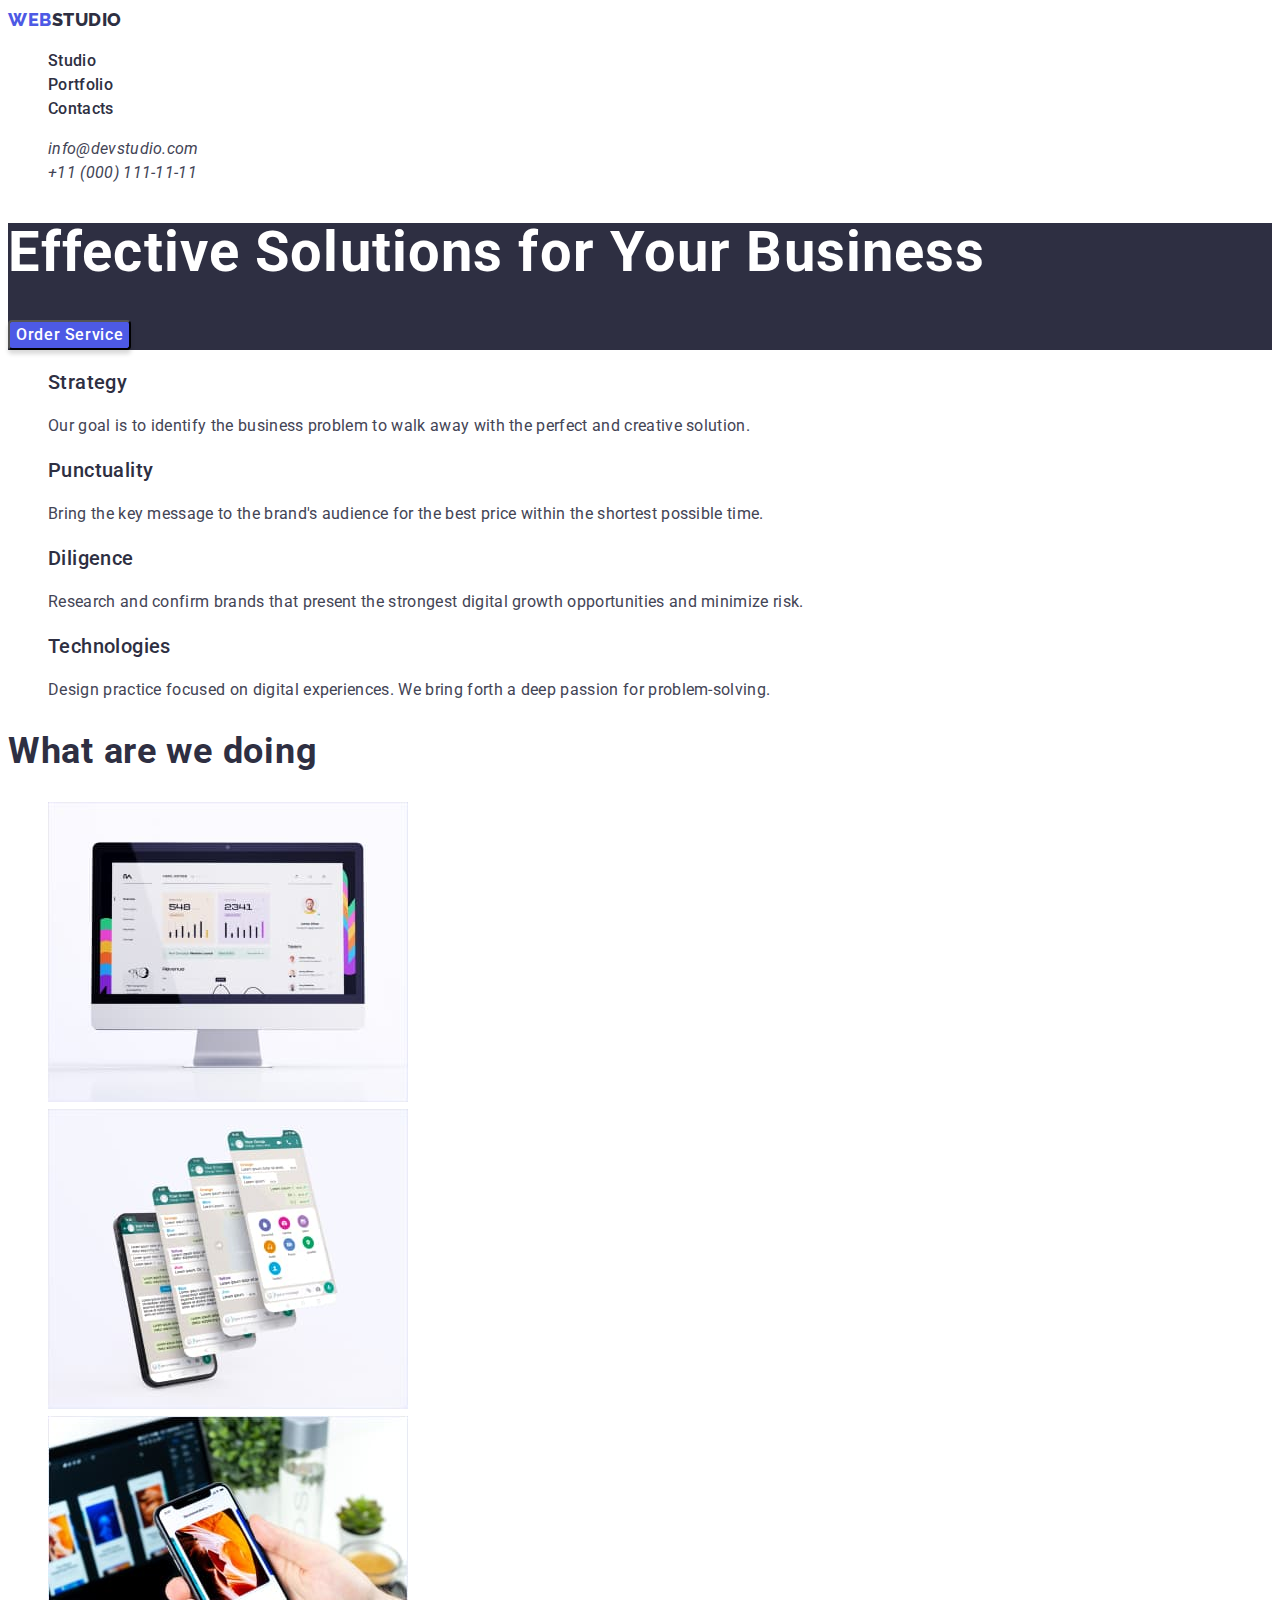
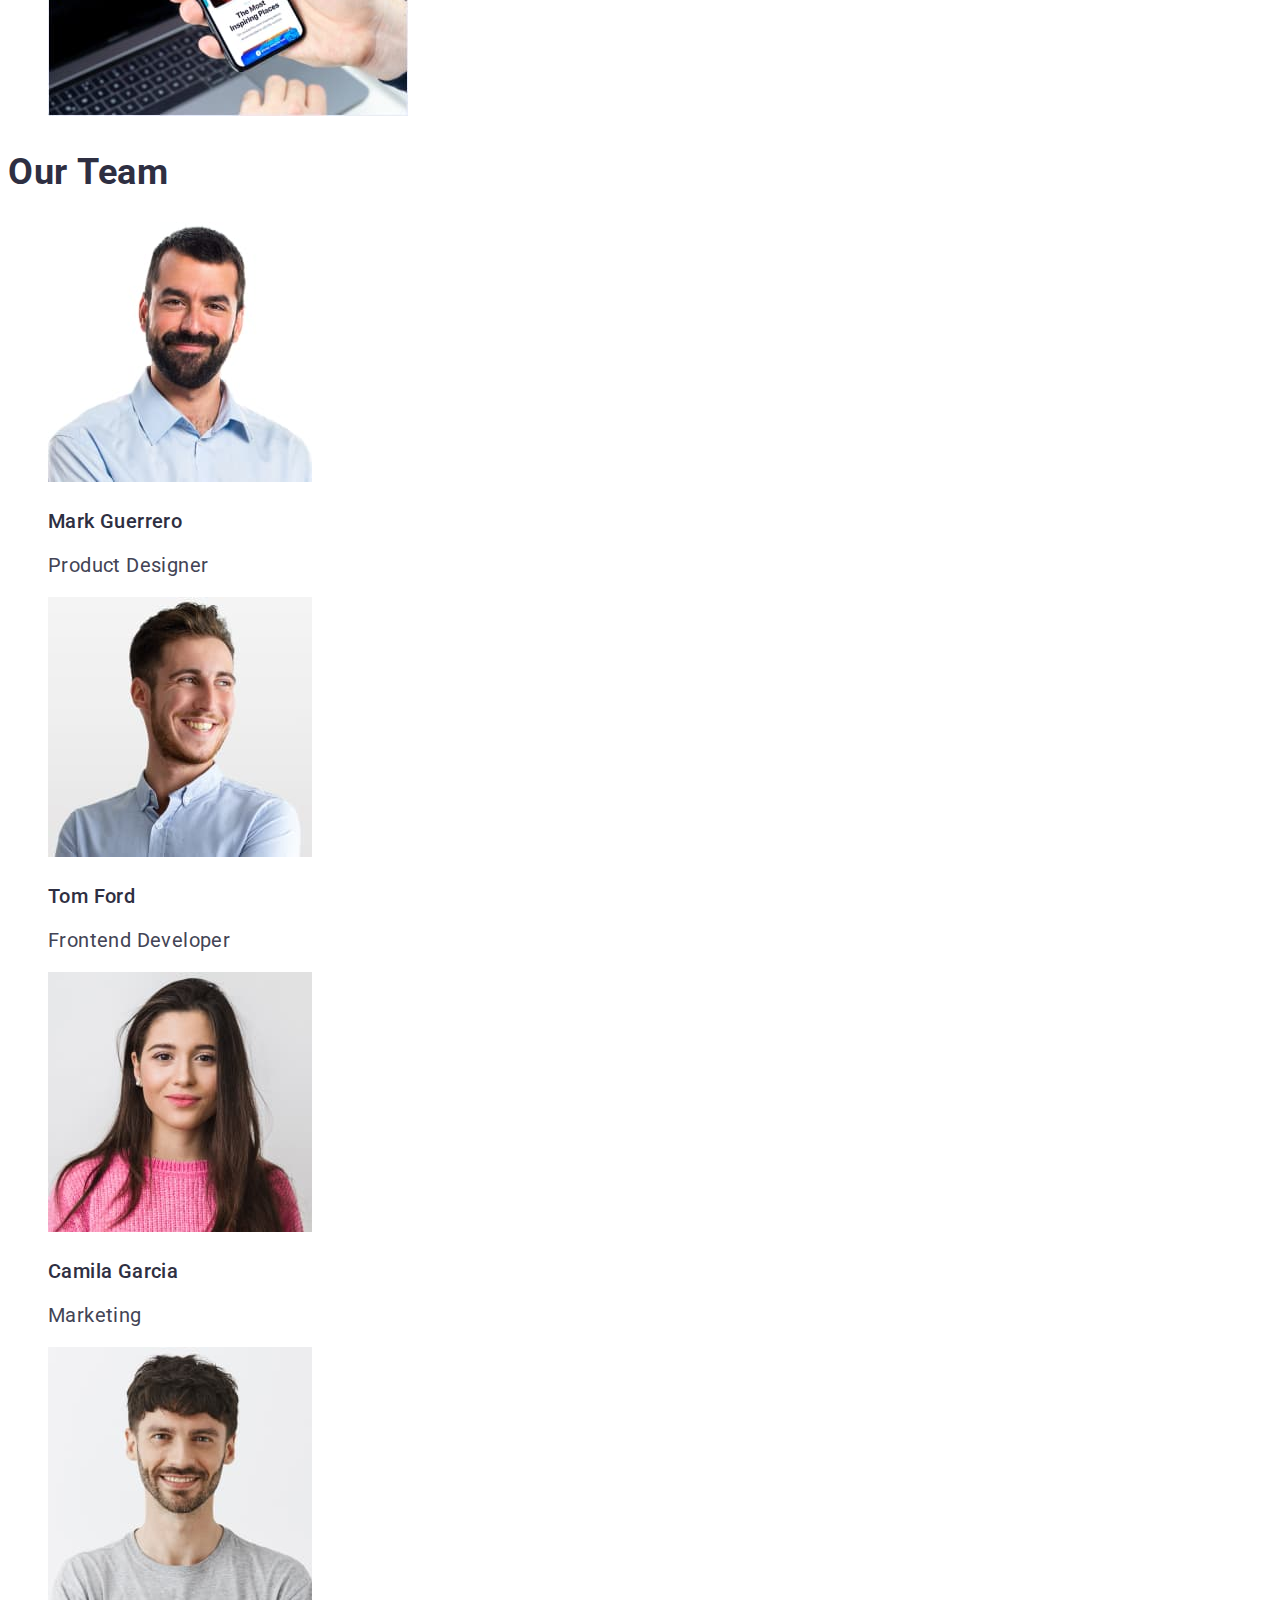
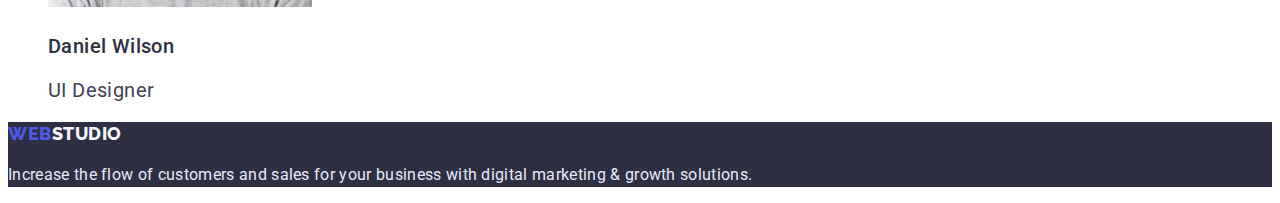
<file: index.html>
<!DOCTYPE html>
<html lang="en">

<head>
    <meta charset="UTF-8">
    <meta http-equiv="X-UA-Compatible" content="IE=edge">
    <meta name="viewport" content="width=device-width, initial-scale=1.0">
    <title>Webstudio</title>
    
    <!-- Fonts -->

    <link rel="preconnect" href="https://fonts.googleapis.com">
    <link rel="preconnect" href="https://fonts.gstatic.com" crossorigin>
    <link href="https://fonts.googleapis.com/css2?family=Raleway:wght@800&family=Roboto:wght@400;500;700&display=swap"
    rel="stylesheet">

    <!-- Styles -->

    <link rel="stylesheet" href="./css/styles.css">
</head>

<body>
    <header>
        <nav>           
        <a class="logo" href="./index.html"><span class="logo-first">Web</span><span class="logo-second">Studio</span></a>
        <ul>
<li><a class="header-link" href="#">Studio</a></li>
<li><a class="header-link" href="./portfolio.html">Portfolio</a></li>
<li><a class="header-link" href="#">Contacts</a></li>
        </ul>
        </nav>
        <address>
            <ul>
            <li><a class="header-adress" href="mailto:info@devstudio.com">info@devstudio.com</a></li>
            <li><a class="header-adress" href="tel:+110001111111">+11 (000) 111-11-11</a></li>
            </ul>
        </address>   
    </header>
    <main>
        <!-- hero images -->
        <section class="hero-button">
            <h1 class="hero-title">Effective Solutions
                for Your Business</h1>
            <button class="button" type="button">Order Service</button>
        </section>

        <!-- section 1 -->
        <section>
            <h2 class="section1">Section 1</h2>
            <ul>
            <li>
            <h3 class="under-title">Strategy</h3>
            <p class="about-text">Our goal is to identify the business
            problem to walk away with the perfect and creative solution.</p>
            </li>
            <li>
            <h3 class="under-title">Punctuality</h3>           
            <p class="about-text">Bring the key message to the brand's audience for the best
            price within the shortest possible time.</p>
            </li>
            <li>
            <h3 class="under-title">Diligence</h3>
            <p class="about-text">Research and confirm brands that present the
            strongest digital growth opportunities and minimize risk.</p>
            </li>
            <li>
            <h3 class="under-title">Technologies</h3>
            <p class="about-text">Design practice focused on digital experiences.
            We bring forth a deep passion for problem-solving.</p>
            </li>
            </ul>
           
        </section>

        <!-- section 2 -->
        <section>
            <h2 class="title">What are we doing</h2>
            <ul>
            <li><img src="./images/webstudio/comp_sect2.jpg" alt="computer" width="360"></li>
            <li><img src="./images/webstudio/tel_sect2.jpg" alt="phonescreen" width="360"></li>
            <li><img src="./images/webstudio/tabandtel_sect2.jpg" alt="computerphonescreen" width="360"></li>
        </ul>
        </section>
        <!-- section 3 -->
        <section>
            <h2 class="name-section-team">Our Team</h2>
            <ul>
                <li>
                    <img src="./images/webstudio/markguerrero.jpg" alt="product designer" width="264">
                    <h3 class="colega">Mark Guerrero</h3>
                    <p class="card-profession1" >Product Designer</p>
                </li>
                <li>
                    <img src="./images/webstudio/tomford.jpg" alt="frontend developer" width="264">
                    <h3 class="colega">Tom Ford</h3>
                    <p class="card-profession2">Frontend Developer</p>
                </li>
                <li>
                    <img src="./images/webstudio/camilagarcia.jpg" alt="marketing" width="264">
                    <h3 class="colega">Camila Garcia</h3>
                    <p class="card-profession3">Marketing</p>
                </li>
                <li>
                    <img src="./images/webstudio/danielwilson.jpg" alt="ui designer" width="264">
                    <h3 class="colega">Daniel Wilson</h3>
                    <p class="card-profession4">UI Designer</p>
                </li>
            </ul>
        </section>
    </main>
    <footer class="footer">
        <a class="logo" href="./index.html"><span class="logo-first">Web</span><span class="logo-footer">Studio</span></a>
        <p class="footer-text" >Increase the flow of customers and sales for your business with digital marketing & growth
        solutions.</p>
            
    </footer>
</body>

</html>
</file>
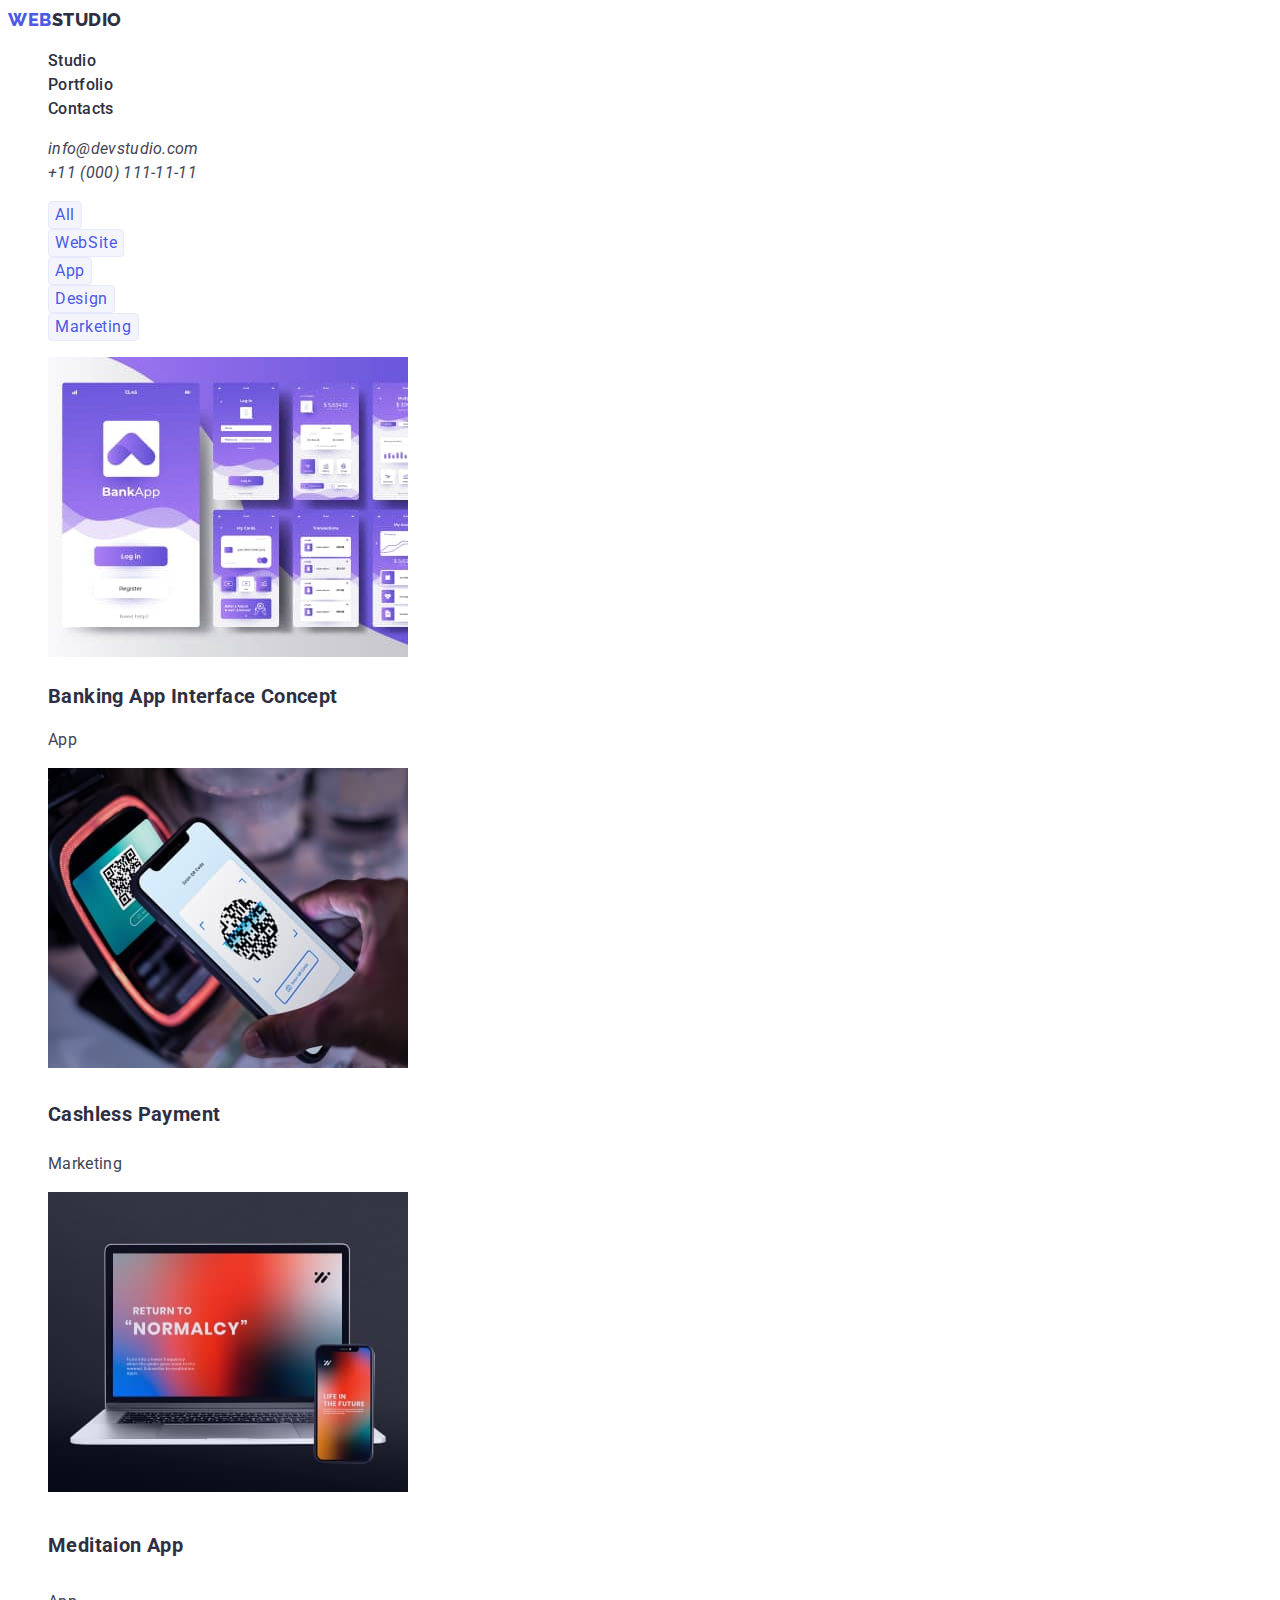
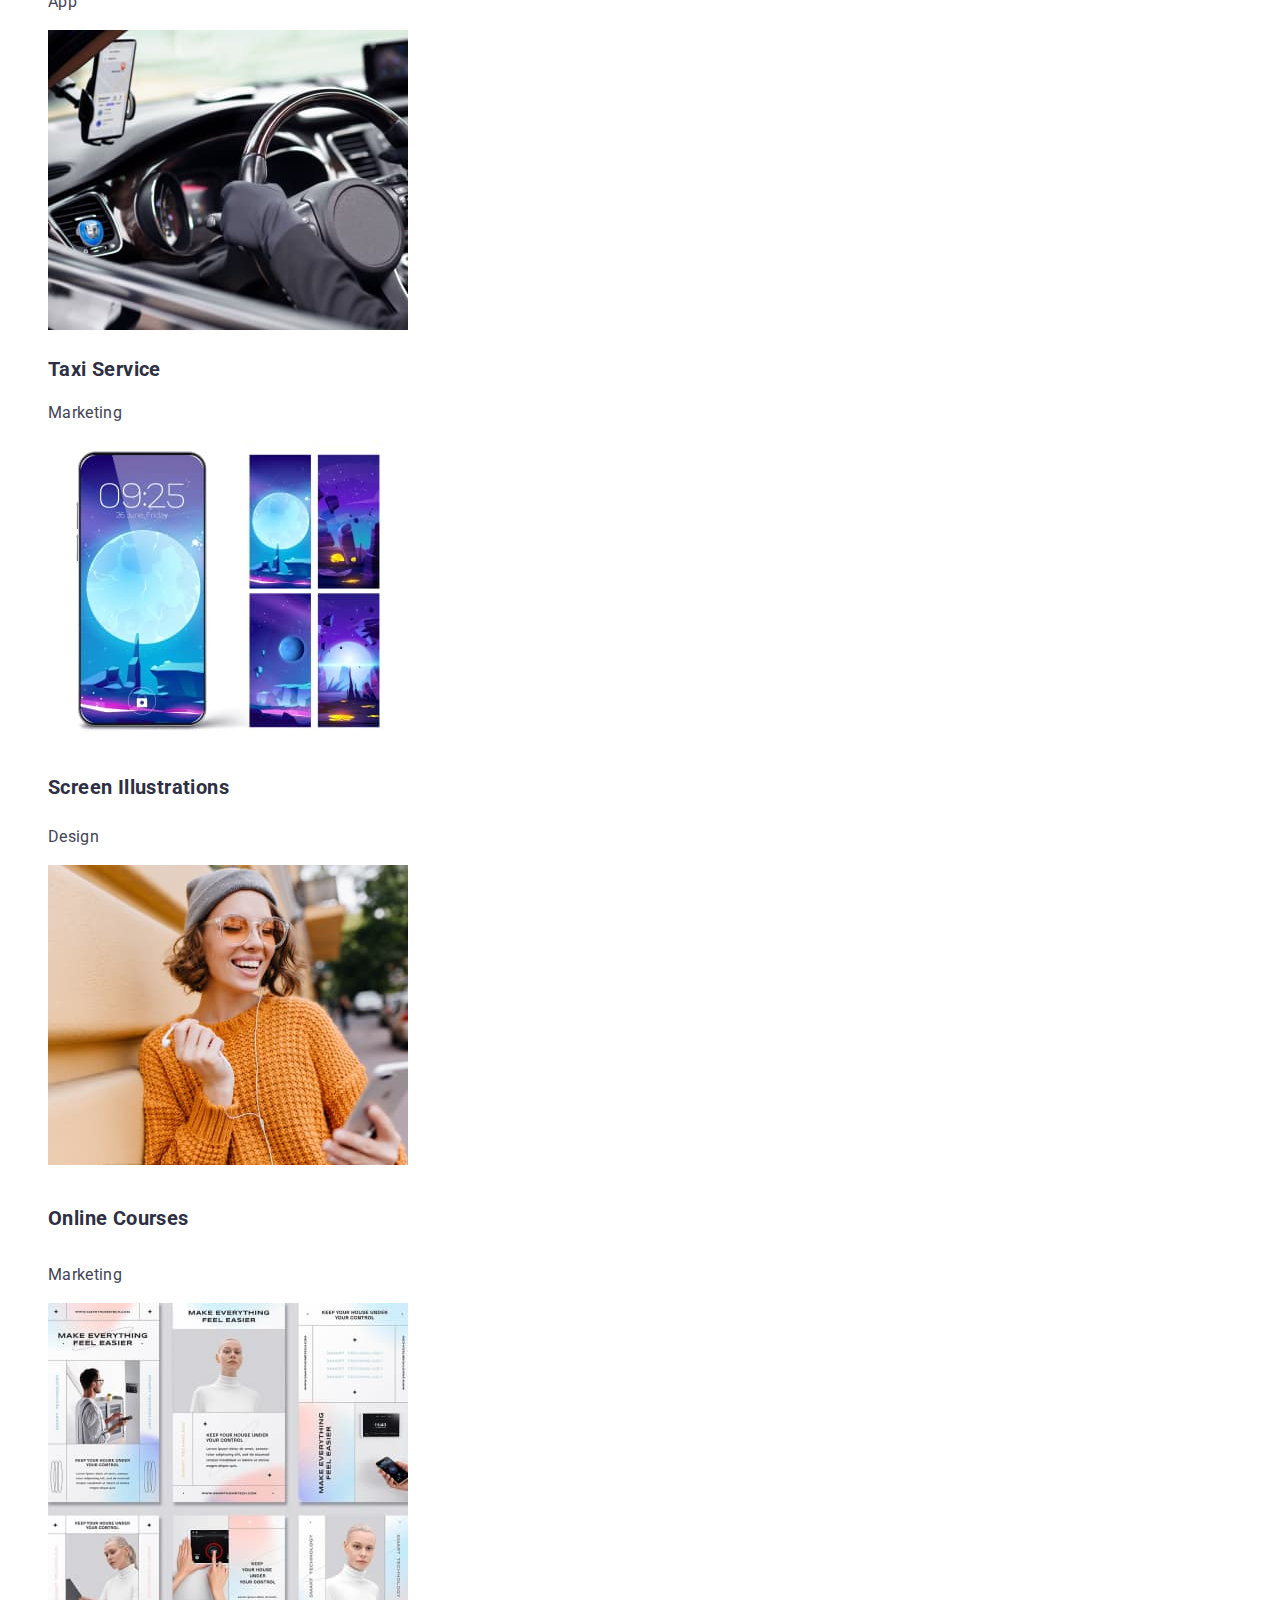
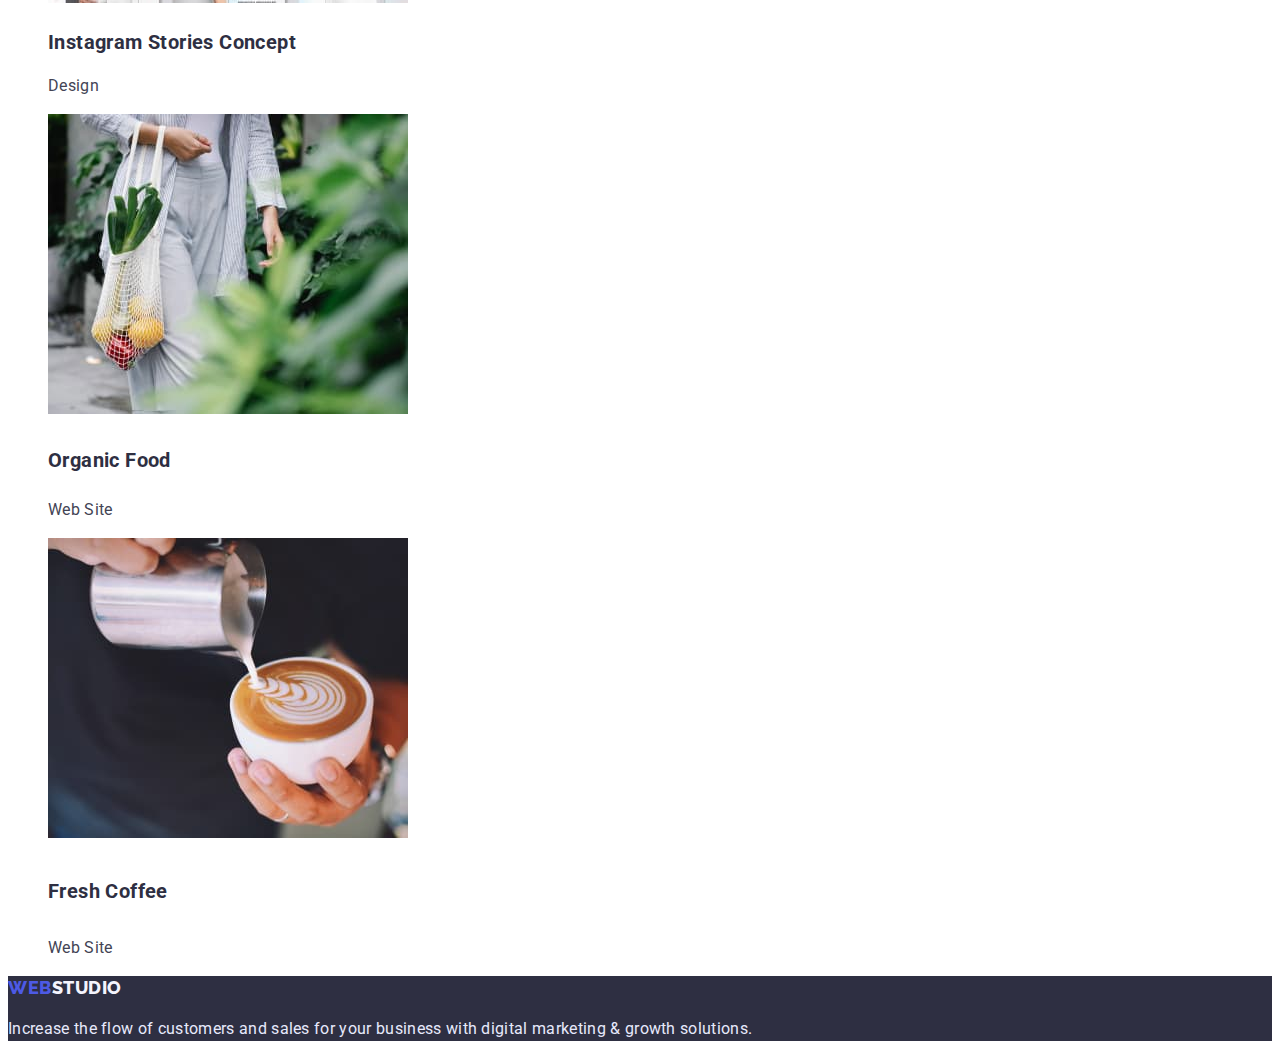
<file: portfolio.html>
<!DOCTYPE html>
<html lang="en">
<head>
    <meta charset="UTF-8">
    <meta http-equiv="X-UA-Compatible" content="IE=edge">
    <meta name="viewport" content="width=device-width, initial-scale=1.0">
    <title>Portfolio</title>

    <!-- Fonts -->
    <link rel="preconnect" href="https://fonts.googleapis.com">
    <link rel="preconnect" href="https://fonts.gstatic.com" crossorigin>
    <link href="https://fonts.googleapis.com/css2?family=Raleway:wght@800&family=Roboto:wght@400;500;700&display=swap"
    rel="stylesheet">

        <!-- Styles -->
    <link rel="stylesheet" href="./css/styles.css">

</head>
<body>
    <header>
    <nav>
    <a class="logo" href="./index.html"><span class="logo-first">Web</span><span
    class="logo-second">Studio</span></a>
    <ul>
    <li><a class="header-link" href="#">Studio</a></li>
    <li><a class="header-link" href="./portfolio.html">Portfolio</a></li>
    <li><a class="header-link" href="#">Contacts</a></li>
    </ul>
    </nav>
    <address>
    <ul>
    <li><a class="header-adress" href="mailto:info@devstudio.com">info@devstudio.com</a></li>
    <li><a class="header-adress" href="tel:+110001111111">+11 (000) 111-11-11</a></li>
    </ul>
    </address>
    </header>
    <main>
        <!-- filters -->
        <section>
        <h1 class="title-portfolio1">filters</h1>
        <ul>
        <li><button class="button-all" type="button">All</button></li>
        <li><button class="button-website" type="button">WebSite</button></li>
        <li><button  class="button-app" type="button">App</button></li>
        <li><button class="button-design" type="button">Design</button></li>
        <li><button class="button-marketing" type="button">Marketing</button></li>
        </ul>
        <!-- section1 -->
        
        <h2 class="section-port">row1</h2>
    <ul>
    <li><img src="./images/portfolio/bankingapp.jpg" alt="bankingapp" width="360">
    <h3 class="title-portfolio">Banking App Interface Concept</h3>
    <p class="under-title-port">App</p></li>
    <li><img src="./images/portfolio/cashlesspayment.jpg" alt="cashlesspayment" width="360">
    <h4 class="title-portfolio">Cashless Payment</h4>
    <p class="under-title-port">Marketing</p></li>
    <li><img src="./images/portfolio/meditaionapp.jpg" alt="meditaionapp" width="360">
    <h5 class="title-portfolio">Meditaion App</h5>
    <p class="under-title-port">App</p></li>
    <li><img src="./images/portfolio/taxiservice.jpg" alt="taxiservice" width="360">
   <h3 class="title-portfolio">Taxi Service</h3>
    <p class="under-title-port">Marketing</p>
    </li>
    <li><img src="./images/portfolio/screenillustrations.jpg" alt="screenillustrations" width="360">
    <h4 class="title-portfolio">Screen Illustrations</h4>
    <p class="under-title-port">Design</p>
    </li>
    <li><img src="./images/portfolio/onlinecourses.jpg" alt="onlinecourses" width="360">
    <h5 class="title-portfolio">Online Courses</h5>
    <p class="under-title-port">Marketing</p>
    </li>
    <li><img src="./images/portfolio/instagramstories.jpg" alt="instagramstories" width="360">
    <h3 class="title-portfolio">Instagram Stories Concept</h3>
    <p class="under-title-port">Design</p>
    </li>
    <li><img src="./images/portfolio/organicfood.jpg" alt="organicfood" width="360">
    <h4 class="title-portfolio">Organic Food</h4>
    <p class="under-title-port">Web Site</p>
    </li>
    <li><img src="./images/portfolio/freshcoffee.jpg" alt="freshcoffee" width="360">
    <h5 class="title-portfolio">Fresh Coffee</h5>
    <p class="under-title-port">Web Site</p>
    </li>
  </ul>
  </section>
    </main>
    <footer class="footer">
        <a  class="logo" href="./index.html"><span class="logo-first">Web</span><span class="logo-footer">Studio</span></a>
        <p class="footer-text">Increase the flow of customers and sales for your business with digital marketing & growth solutions.</p>
    </footer>
</body>
</html>
</file>
<file: css/styles.css>
/* webstudio */
:root {
--color-primary:#2E2F42;
--color-brand:#404BBF;
--color-secondary:#434455;
--color-brand-second:#4D5AE5;
--color-button-title:#FFFFFF;
--color-footer-text:#E7E9FC;
--color-logo-footer:#F4F4FD;
}

body {
color: var(--color-primary);
font-family: 'Roboto', sans-serif;
font-size: 16px;
line-height: 1.5;
}

ul{
list-style-type:none ;
}

.header-link {
color: var(--color-primary);
text-decoration: none;
font-size: 16px;
line-height: 1.5;
letter-spacing: 0.02em;
font-weight: 500;
}
.header-link:hover {
color: var(--color-brand);}
.header-link:focus{
color: var(--color-brand);
}

.header-adress {
font-weight: 400;
letter-spacing: 0.02em;
font-size: 16px;
line-height: 1.5;
color: var(--color-secondary);
text-decoration: none;
}
.header-adress:hover {
color: var(--color-brand);
}
.header-adress:focus{
color: var(--color-brand);
}
.button {
color: var(--color-button-title);
background: var(--color-brand-second);
border-radius: 4px;
box-shadow: 0px 4px 4px rgba(0, 0, 0, 0.15);
cursor: pointer;
font-size: 16px;
line-height: 1.5;
font-family: 'Roboto',sans-serif;
letter-spacing: 0.04em;
font-weight: 500;
}
.button:hover{
background:var(--color-brand);
box-shadow: 0px 1px 6px rgba(46, 47, 66, 0.08), 0px 1px 1px rgba(46, 47, 66, 0.16), 0px 2px 1px rgba(46, 47, 66, 0.08);
}

.logo-first {
color: var(--color-brand-second);
}
.logo-second {
color: var(--color-primary);
}
.logo {
text-transform: uppercase;
font-size: 18px;
line-height: 1.33;
font-family: 'Raleway',sans-serif;
text-decoration: none;
letter-spacing: 0.03em;
font-weight: 800;
}
.logo-footer{
color: var(--color-logo-footer);
}

.hero-title {
color: var(--color-button-title);
font-size: 56px;
line-height: 1.071;
letter-spacing: 0.02em;
}
.hero-button {
background: var(--color-primary)
}

.section1 {
display: none;
} 
.under-title {
font-size: 20px;
line-height: 1.2;
color:var(--color-primary);
letter-spacing: 0.02em;
font-weight: 500;
}

.about-text {
font-size: 16px;
line-height: 1.5;
color: var(--color-secondary);
letter-spacing: 0.02em;
}

.title {

font-size: 36px;
line-height: 1.11;
color:var(--color-primary);
letter-spacing: 0.02em;
}

.colega {
font-size:20px;
line-height: 1.2;
color: var(--color-primary);
font-weight: 500;
letter-spacing: 0.02em;
}

.card-profession1 {
color: var(--color-secondary);
font-size:20px;
line-height: 1.2;
letter-spacing: 0.02em;
}
.card-profession2{
color: var(--color-secondary);
font-size: 20px;
line-height: 1.2;
letter-spacing: 0.02em;
}
.card-profession3{
color: var(--color-secondary);
font-size: 20px;
line-height: 1.2;
letter-spacing: 0.02em;
}
.card-profession4{
color: var(--color-secondary);
font-size: 20px;
line-height: 1.2;
letter-spacing: 0.02em;
}

.name-section-team {
color: var(--color-primary);
font-size: 36px;
line-height: 1.11;
letter-spacing: 0.02em;
}

.footer-text {
color:var(--color-footer-text);
font-size: 16px;
line-height: 1.5;
letter-spacing: 0.02em;
}
.footer{
background:var(--color-primary);
}


/* Portfolio */
.button-all {
letter-spacing: 0.04em;
color: var(--color-brand-second);
font-size: 16px;
line-height: 1.5;
cursor: pointer;
background: var(--color-logo-footer);
border: 1px solid #E7E9FC;
border-radius: 4px;
font-family: 'Roboto', sans-serif;
}
.button-all:focus{
color: var(--color-button-title);
background: var(--color-brand);
}
.button-all:hover{
background: var(--color-brand);
box-shadow: 0px 3px 1px rgba(0, 0, 0, 0.1), 0px 2px 1px rgba(0, 0, 0, 0.08), 0px 2px 2px rgba(0, 0, 0, 0.12);
border-radius: 4px;
color: var(--color-button-title);
letter-spacing: 0.04em;
font-weight: 500;
font-size: 16px;
line-height: 1.5;
}


.button-website {
letter-spacing: 0.04em;
color: var(--color-brand-second);
font-size: 16px;
line-height: 1.5;
cursor: pointer;
background: var(--color-logo-footer);
border: 1px solid #E7E9FC;
border-radius: 4px;
font-family: 'Roboto', sans-serif;
}
.button-website:focus {
color: var(--color-button-title);
background: var(--color-brand);
}

.button-website:hover {
background: var(--color-brand);
box-shadow: 0px 3px 1px rgba(0, 0, 0, 0.1), 0px 2px 1px rgba(0, 0, 0, 0.08), 0px 2px 2px rgba(0, 0, 0, 0.12);
border-radius: 4px;
color: var(--color-button-title);
letter-spacing: 0.04em;
font-weight: 500;
font-size: 16px;
line-height: 1.5;
}


.button-app {
letter-spacing: 0.04em;
color: var(--color-brand-second);
font-size: 16px;
line-height: 1.5;
cursor: pointer;
background: var(--color-logo-footer);
border: 1px solid #E7E9FC;
border-radius: 4px;
font-family: 'Roboto', sans-serif;
}
.button-app:focus {
color: var(--color-button-title);
background: var(--color-brand);
}

.button-app:hover {
background: var(--color-brand);
box-shadow: 0px 3px 1px rgba(0, 0, 0, 0.1), 0px 2px 1px rgba(0, 0, 0, 0.08), 0px 2px 2px rgba(0, 0, 0, 0.12);
border-radius: 4px;
color: var(--color-button-title);
letter-spacing: 0.04em;
font-weight: 500;
font-size: 16px;
line-height: 1.5;
}

.button-design {
letter-spacing: 0.04em;
color: var(--color-brand-second);
font-size: 16px;
line-height: 1.5;
cursor: pointer;
background: var(--color-logo-footer);
border: 1px solid #E7E9FC;
border-radius: 4px;
font-family: 'Roboto', sans-serif;
}
.button-design:focus {
color: var(--color-button-title);
background: var(--color-brand);
}

.button-design:hover {
background: var(--color-brand);
box-shadow: 0px 3px 1px rgba(0, 0, 0, 0.1), 0px 2px 1px rgba(0, 0, 0, 0.08), 0px 2px 2px rgba(0, 0, 0, 0.12);
border-radius: 4px;
color: var(--color-button-title);
letter-spacing: 0.04em;
font-weight: 500;
font-size: 16px;
line-height: 1.5;
}
.button-marketing {
letter-spacing: 0.04em;
color: var(--color-brand-second);
font-size: 16px;
line-height: 1.5;
cursor: pointer;
background: var(--color-logo-footer);
border: 1px solid #E7E9FC;
border-radius: 4px;
font-family: 'Roboto', sans-serif;
}
.button-marketing:focus {
color: var(--color-button-title);
background: var(--color-brand);
}

.button-marketing:hover {
background: var(--color-brand);
box-shadow: 0px 3px 1px rgba(0, 0, 0, 0.1), 0px 2px 1px rgba(0, 0, 0, 0.08), 0px 2px 2px rgba(0, 0, 0, 0.12);
border-radius: 4px;
color: var(--color-button-title);
letter-spacing: 0.04em;
font-weight: 500;
font-size: 16px;
line-height: 1.5;
}

 .section-port {
display: none;
 }
.title-portfolio1{
display: none;
}
.title-portfolio{
font-size: 20px;
line-height: 1.2;
letter-spacing: 0.02em;
color: var(--color-primary);
}
 .under-title-port {
font-size: 16px;
line-height:1.5;
letter-spacing: 0.02em;
color: var(--color-secondary);
font-family: 'Roboto',sans-serif;
 }
</file>
